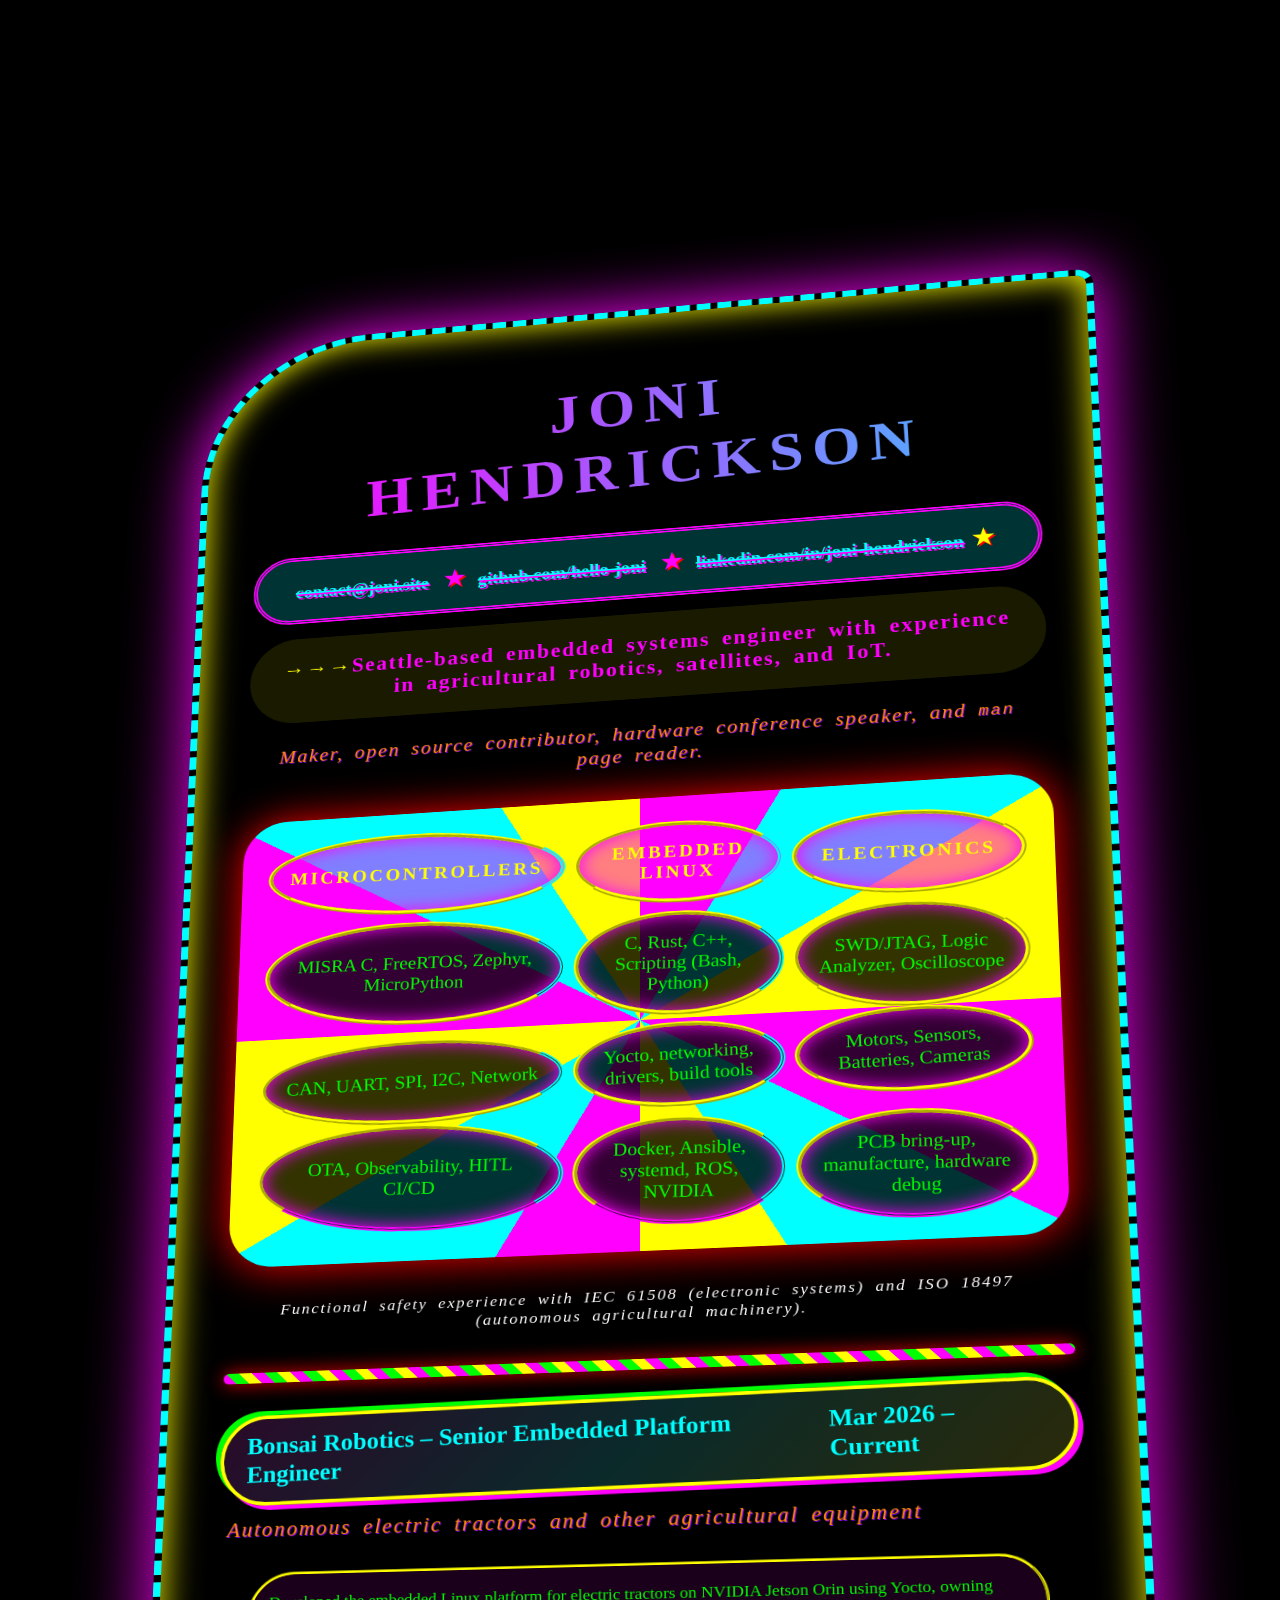
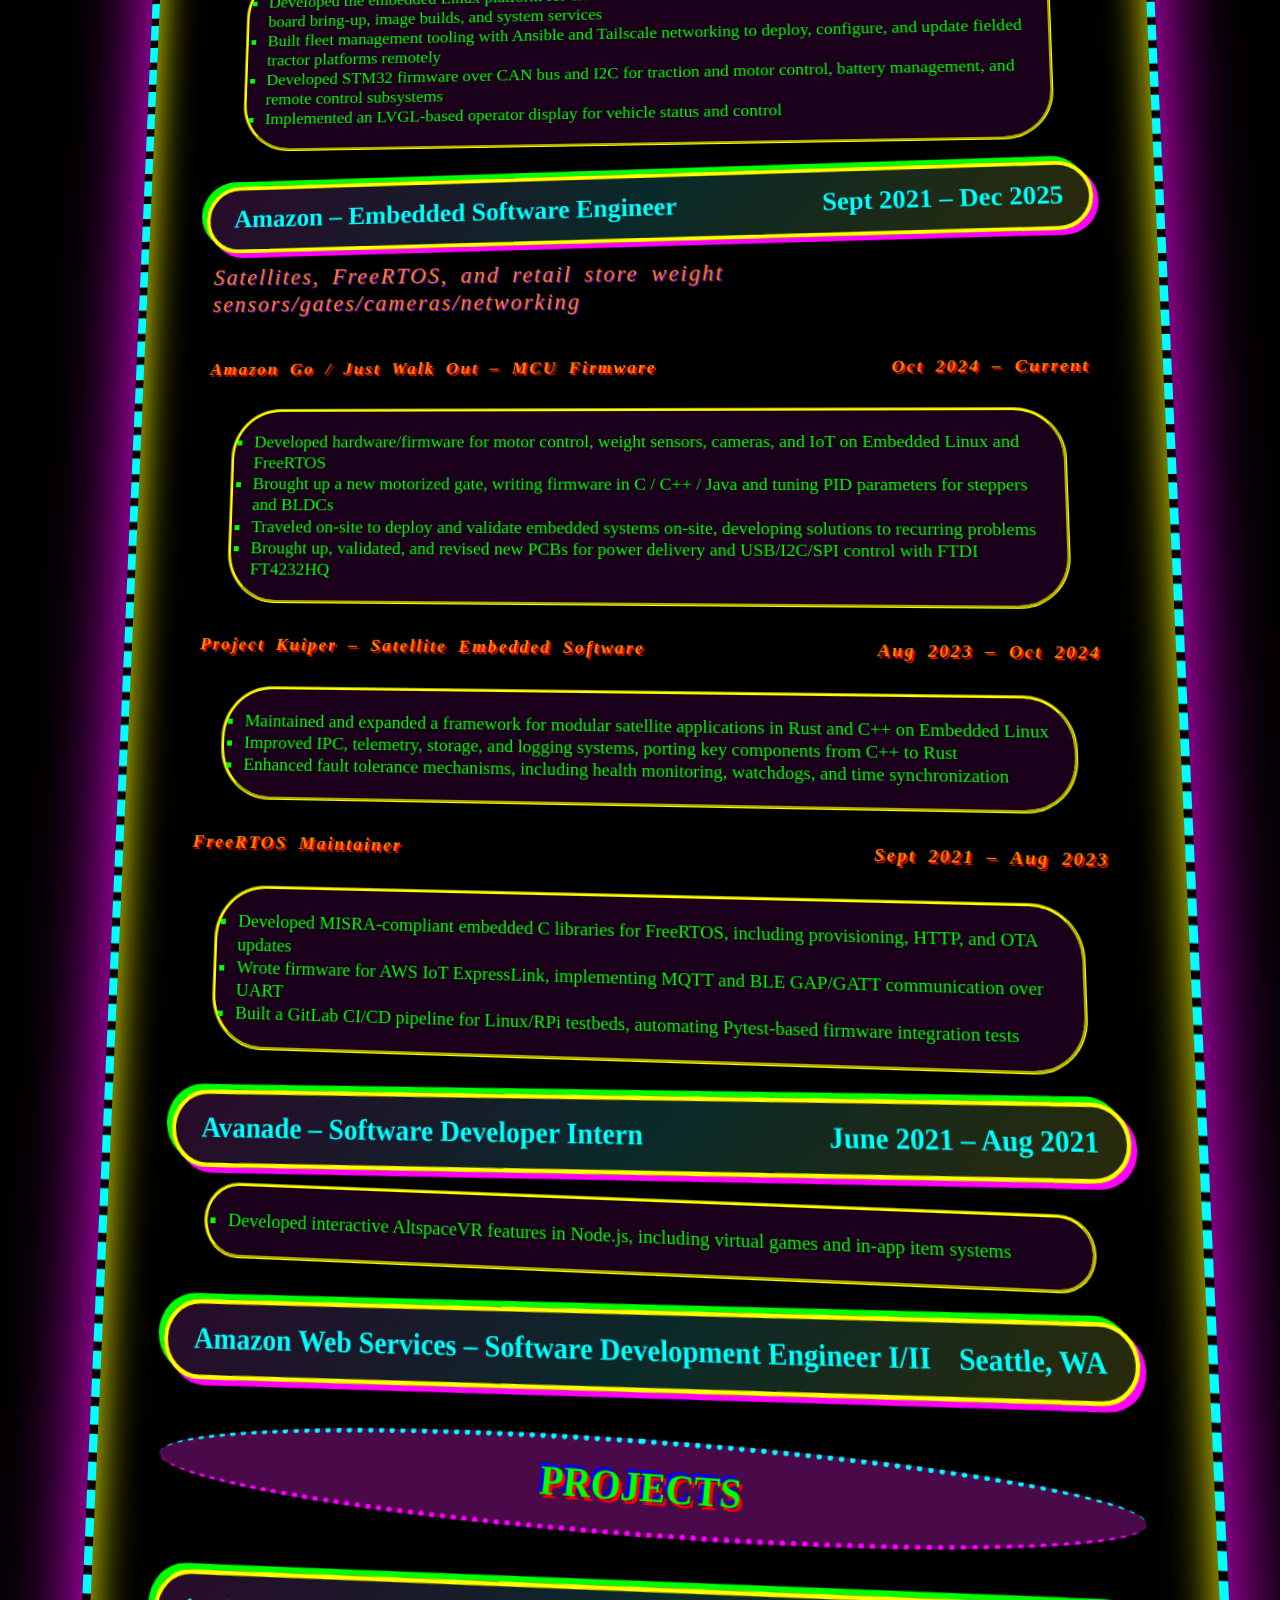
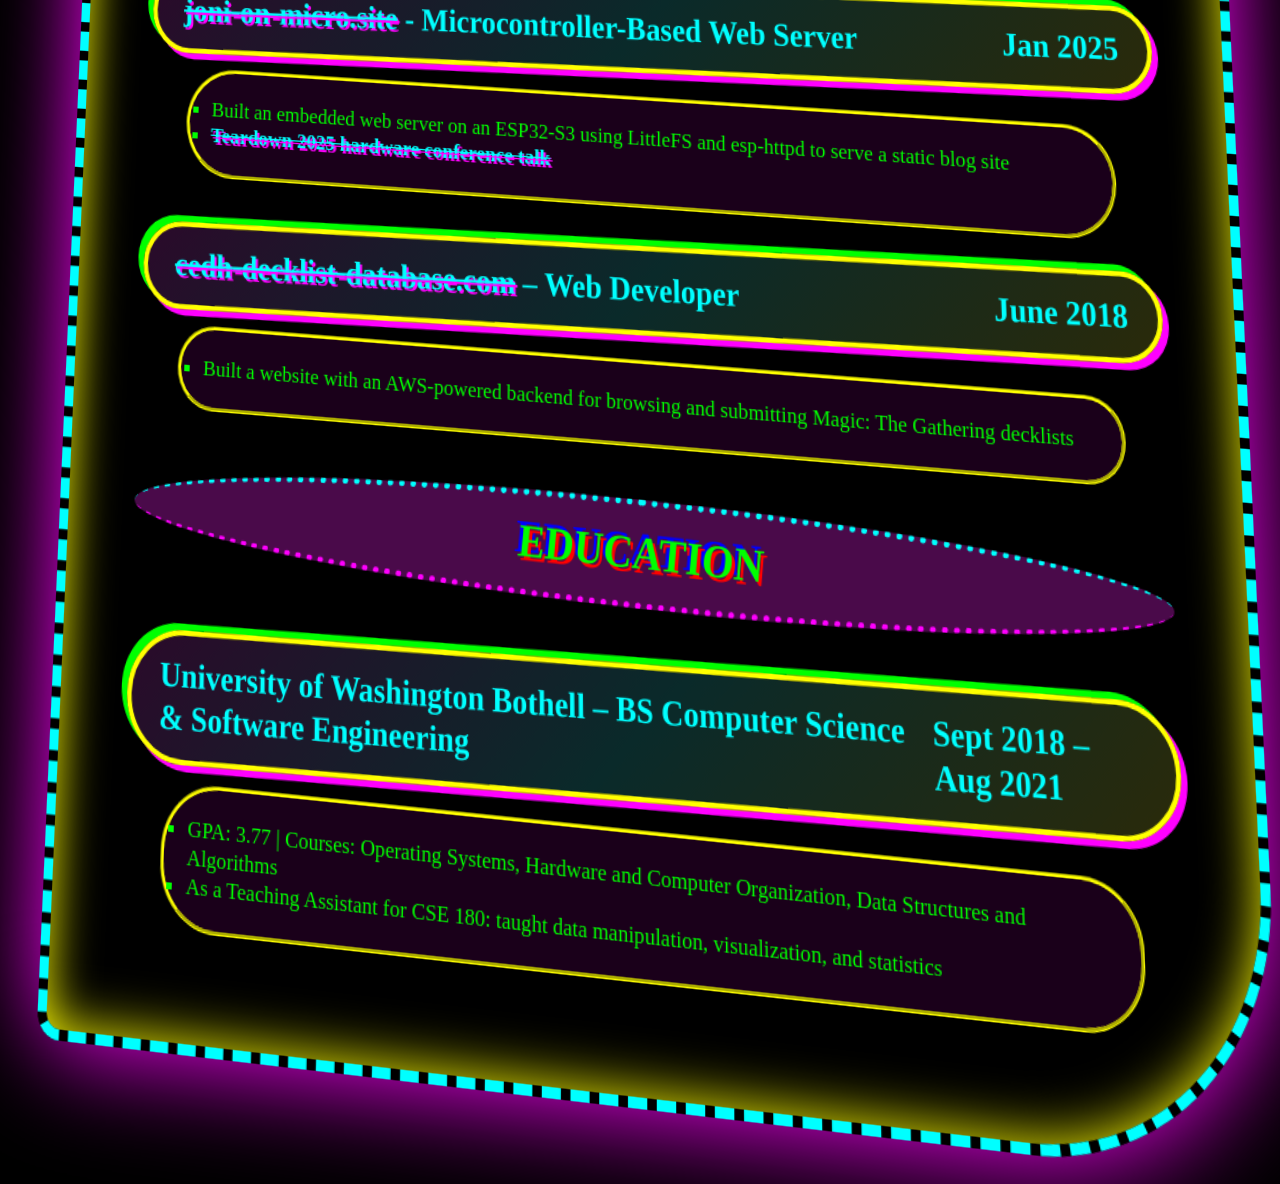
<file: docs/resume.html>
<html lang='en'><head><meta charset='UTF-8'><title>Joni Hendrickson - Resume</title><style>/* CHAOS REIGNS */

@keyframes rainbow-bg {
  0% {
    background: #ff00ff;
  }
  16% {
    background: #00ff00;
  }
  33% {
    background: #ffff00;
  }
  50% {
    background: #00ffff;
  }
  66% {
    background: #ff8800;
  }
  83% {
    background: #8800ff;
  }
  100% {
    background: #ff0000;
  }
}

@keyframes spin-wildly {
  from {
    transform: rotate(0deg);
  }
  to {
    transform: rotate(360deg);
  }
}

@keyframes wobble {
  0% {
    transform: skew(0deg, 0deg) scale(1);
  }
  25% {
    transform: skew(15deg, -10deg) scale(1.2);
  }
  50% {
    transform: skew(-20deg, 15deg) scale(0.8);
  }
  75% {
    transform: skew(10deg, 20deg) scale(1.3);
  }
  100% {
    transform: skew(0deg, 0deg) scale(1);
  }
}

@keyframes bounce-text {
  0%,
  100% {
    transform: translateY(0) rotate(-3deg);
  }
  50% {
    transform: translateY(-20px) rotate(3deg);
  }
}

@keyframes marquee {
  from {
    transform: translateX(100%);
  }
  to {
    transform: translateX(-100%);
  }
}

@keyframes pulse-glow {
  0%,
  100% {
    text-shadow:
      0 0 10px #ff00ff,
      0 0 20px #00ffff,
      0 0 30px #ffff00;
  }
  50% {
    text-shadow:
      0 0 30px #ff0000,
      0 0 50px #00ff00,
      0 0 70px #0000ff;
  }
}

@keyframes blink-crazy {
  0%,
  49% {
    opacity: 1;
    color: #ff00ff;
  }
  50%,
  100% {
    opacity: 0.3;
    color: #00ff00;
  }
}

body {
  color: #ff00ff;
  background: #000;
  font:
    1.1em "Comic Sans MS",
    "Papyrus",
    "Impact",
    fantasy;
  line-height: 1.2;
  margin: 0;
  padding: 20px;
  animation: rainbow-bg 2s infinite linear;
  cursor: crosshair;
}

hr {
  border: none;
  height: 12px;
  background: repeating-linear-gradient(
    45deg,
    #ff00ff,
    #ff00ff 10px,
    #00ff00 10px,
    #00ff00 20px,
    #ffff00 20px,
    #ffff00 30px
  );
  border-radius: 50px;
  margin: 30px 0;
  box-shadow: 0 0 20px #ff0000;
}

#resume {
  margin: 0 auto;
  max-width: 900px;
  padding: 60px;
  background: rgba(0, 0, 0, 0.7);
  border: 8px dashed #00ffff;
  border-radius: 200px 20px 200px 20px;
  box-shadow:
    0 0 80px #ff00ff,
    inset 0 0 40px #ffff00;
  backdrop-filter: blur(3px) hue-rotate(90deg);
  transform: perspective(1000px) rotateX(5deg) rotateY(-3deg);
}

h1 {
  text-transform: uppercase;
  text-align: center;
  font-size: 400%;
  font-family: "Impact", "Comic Sans MS", fantasy;
  margin: 0;
  padding: 20px;
  color: #ffff00;
  background: repeating-linear-gradient(90deg, #ff00ff, #00ffff, #ffff00, #ff00ff);
  background-size: 400% 400%;
  -webkit-background-clip: text;
  background-clip: text;
  -webkit-text-fill-color: transparent;
  animation:
    wobble 1s infinite,
    pulse-glow 0.5s infinite;
  text-shadow: none;
  letter-spacing: 10px;
  transform: rotate(-2deg);
}

h2 {
  border-bottom: 5px dotted #ff00ff;
  border-top: 5px dotted #00ffff;
  text-transform: uppercase;
  font-size: 200%;
  font-family: "Papyrus", "Comic Sans MS", fantasy;
  margin: 40px 0;
  padding: 15px;
  color: #00ff00;
  background: #4a0a4a;
  text-align: center;
  border-radius: 50%;
  transform: rotate(1deg) skew(-5deg);
  animation: bounce-text 1.5s infinite;
  text-shadow:
    3px 3px 0 #ff0000,
    -3px -3px 0 #0000ff;
}

h3 {
  font-size: 150%;
  font-family: "Comic Sans MS", "Brush Script MT", cursive;
  margin: 30px 0 10px;
  padding: 15px 25px;
  display: flex;
  justify-content: space-between;
  color: #00ffff;
  background: linear-gradient(135deg, #2a0a2a, #0a2a2a, #2a2a0a);
  border: 4px solid #ffff00;
  border-radius: 100px;
  transform: rotate(-1deg);
  box-shadow:
    5px 5px 0 #ff00ff,
    -5px -5px 0 #00ff00;
  animation: wobble 2s infinite;
}

h3 span {
  animation: spin-wildly 3s infinite linear;
  display: inline-block;
}

#spacer {
  padding: 0;
  display: flex;
  justify-content: space-between;
  color: #ff8800;
  font-style: italic;
  font-weight: bold;
  text-shadow: 2px 2px 0 #ff0000;
}

p {
  margin: 0 0 1em;
  padding: 10px;
  color: #ffffff;
  font-family: "Comic Sans MS", "Times New Roman", fantasy;
  letter-spacing: 2px;
  word-spacing: 5px;
  line-height: 1.2;
}

ul {
  padding: 20px;
  margin: 20px 2em;
  margin-bottom: 20px;
  list-style-type: square;
  color: #00ff00;
  background: rgba(255, 0, 255, 0.1);
  border: 3px groove #ffff00;
  border-radius: 50px;
  font-family: "Comic Sans MS", fantasy;
}

/* ul immediately after h1 = contact list */
h1 + ul {
  text-align: center;
  margin: 20px 0;
  padding: 20px;
  background: rgba(0, 255, 255, 0.2);
  border: 5px double #ff00ff;
  border-radius: 100px;
  animation: pulse-glow 1s infinite;
}

h1 + ul > li {
  display: inline;
  white-space: pre;
  list-style-type: none;
  color: #ffff00;
  font-size: 120%;
  font-family: "Impact", fantasy;
  text-shadow: 2px 2px 0 #ff0000;
  animation: blink-crazy 0.7s infinite;
}

h1 + ul > li::after {
  content: "  \2605  ";
  color: #ff00ff;
  font-size: 150%;
}

h1 + ul > li:last-child::after {
  content: " \2605";
  color: #ffff00;
}

/* Centering helper for use with attr_list */
.center {
  text-align: center;
}

/* Muted text helper for use with attr_list */
.muted {
  color: #ff8800;
  font-style: italic;
  font-family: "Brush Script MT", cursive;
  font-size: 130%;
  text-shadow: 1px 1px 0 #8800ff;
}

/* p immediately after contact list = summary */
h1 + ul + p {
  margin: 20px 0;
  padding: 25px;
  background: rgba(255, 255, 0, 0.1);
  border: 4px wavy #00ffff;
  border-radius: 80px;
  font-size: 140%;
  color: #ff00ff;
  animation: bounce-text 2s infinite;
}

a:link {
  color: #00ffff;
  text-decoration: line-through;
  font-weight: bold;
  text-shadow: 2px 2px 0 #ff00ff;
}
a:visited {
  color: #ff00ff;
  text-decoration: line-through;
}
a:hover {
  color: #ffff00;
  text-decoration: underline overline line-through;
  font-size: 150%;
  animation: spin-wildly 0.5s infinite linear;
  display: inline-block;
}

/* CSS for evenly spaced table with INSANE borders */
table {
  width: 100%;
  border-collapse: separate;
  border-spacing: 10px;
  margin: 30px auto;
  font-size: 1.1em;
  background: repeating-conic-gradient(
    #ff00ff 0deg 30deg,
    #00ffff 30deg 60deg,
    #ffff00 60deg 90deg
  );
  border-radius: 50px;
  padding: 20px;
  box-shadow: 0 0 50px #ff0000;
  animation: spin-wildly 30s infinite linear;
}

table th,
table td {
  padding: 20px;
  text-align: center;
  width: 33.33%;
  border: 5px ridge #ffff00;
  border-radius: 50%;
  background: rgba(0, 0, 0, 0.8);
  color: #00ff00;
  font-family: "Comic Sans MS", fantasy;
  font-size: 1.1em;
  box-shadow: inset 0 0 20px #ff00ff;
}

table th {
  font-weight: bold;
  color: #ffff00;
  background: rgba(255, 0, 255, 0.5);
  text-transform: uppercase;
  letter-spacing: 3px;
  animation: blink-crazy 1s infinite;
}

table tr td:not(:last-child),
table tr th:not(:last-child) {
  border-right: 5px double #00ffff;
}

table tr:last-child td {
  border-bottom: 5px double #ff00ff;
}

table tr {
  animation: wobble 3s infinite;
}

table tr:nth-child(odd) {
  transform: rotate(1deg);
}

table tr:nth-child(even) {
  transform: rotate(-1deg);
}

/* Marquee effect for the first paragraph after contact list */
h1 + ul + p::before {
  content: "\2192 \2192 \2192 ";
  animation: marquee 1s infinite linear;
  display: inline-block;
  color: #ffff00;
}

@media print {
  body {
    font-size: 10pt;
    margin: 0;
    padding: 0;
    background: none;
    color: #ff00ff;
    animation: none;
  }

  #resume {
    margin: 0;
    padding: 20px;
    border: 8px dashed #00ffff;
    background: rgba(0, 0, 0, 0.9);
    box-shadow: none;
    border-radius: 100px 10px 100px 10px;
    transform: none;
  }

  h1 {
    color: #ffff00;
    -webkit-text-fill-color: #ffff00;
    animation: none;
    text-shadow:
      3px 3px 0 #ff0000,
      -3px -3px 0 #0000ff;
  }

  h2 {
    color: #00ff00;
    border-bottom: 5px dotted #ff00ff;
    border-top: 5px dotted #00ffff;
    background: #4a0a4a;
    border-radius: 50%;
    animation: none;
    transform: rotate(1deg);
  }

  h3 {
    color: #00ffff;
    border: 4px solid #ffff00;
    border-radius: 100px;
    background: linear-gradient(135deg, #2a0a2a, #0a2a2a);
    animation: none;
    transform: rotate(-1deg);
  }

  abbr {
    text-decoration: none;
    font-variant: none;
  }

  a:link {
    color: #00ffff;
    text-decoration: line-through;
  }
  a:visited {
    color: #ff00ff;
    text-decoration: line-through;
  }

  table {
    background: #000;
    border-radius: 50px;
    animation: none;
  }

  table th,
  table td {
    border: 3px ridge #ffff00;
    border-radius: 20px;
    background: rgba(0, 0, 0, 0.8);
    color: #00ff00;
  }

  ul {
    border: 3px groove #ffff00;
    border-radius: 50px;
    color: #00ff00;
  }
}

@page {
  size: letter;
  margin: 0.5in 0.6in;
}

@media screen and (width <=800px) {
  body {
    font-size: 16pt;
    margin: 0;
    padding: 0;
    background: #000;
    animation: rainbow-bg 1s infinite linear;
  }

  #resume {
    margin: 0;
    padding: 1em;
    border: 5px dashed #00ffff;
    background: rgba(0, 0, 0, 0.8);
    box-shadow: 0 0 40px #ff00ff;
    border-radius: 50px;
  }
}
</style></head><body><div id='resume'><h1>Joni Hendrickson</h1>
<ul>
<li><a href="&#109;&#97;&#105;&#108;&#116;&#111;&#58;&#99;&#111;&#110;&#116;&#97;&#99;&#116;&#64;&#106;&#111;&#110;&#105;&#46;&#115;&#105;&#116;&#101;">&#99;&#111;&#110;&#116;&#97;&#99;&#116;&#64;&#106;&#111;&#110;&#105;&#46;&#115;&#105;&#116;&#101;</a></li>
<li><a href="https://github.com/hello-joni">github.com/hello-joni</a></li>
<li><a href="https://www.linkedin.com/in/joni-hendrickson/">linkedin.com/in/joni-hendrickson</a></li>
</ul>
<p class="center"><strong>Seattle-based embedded systems engineer with experience in agricultural robotics, satellites, and
IoT.</strong><br /></p>
<p class="center muted"><em>Maker, open source contributor, hardware conference speaker, and <code>man</code> page reader.</em><br /></p>
<table>
<thead>
<tr>
<th>Microcontrollers</th>
<th>Embedded Linux</th>
<th>Electronics</th>
</tr>
</thead>
<tbody>
<tr>
<td>MISRA C, FreeRTOS, Zephyr, MicroPython</td>
<td>C, Rust, C++, Scripting (Bash, Python)</td>
<td>SWD/JTAG, Logic Analyzer, Oscilloscope</td>
</tr>
<tr>
<td>CAN, UART, SPI, I2C, Network</td>
<td>Yocto, networking, drivers, build tools</td>
<td>Motors, Sensors, Batteries, Cameras</td>
</tr>
<tr>
<td>OTA, Observability, HITL CI/CD</td>
<td>Docker, Ansible, systemd, ROS, NVIDIA</td>
<td>PCB bring-up, manufacture, hardware debug</td>
</tr>
</tbody>
</table>
<p class="center"><em>Functional safety experience with IEC 61508 (electronic systems) and ISO 18497 (autonomous
agricultural machinery).</em><br /></p>
<hr />
<h3><span>Bonsai Robotics &ndash; Senior Embedded Platform Engineer</span> <span>Mar 2026 &ndash; Current</span></h3>
<p class="muted"><em>Autonomous electric tractors and other agricultural equipment</em><br /></p>
<ul>
<li>Developed the embedded Linux platform for electric tractors on NVIDIA Jetson Orin using Yocto,
  owning board bring-up, image builds, and system services</li>
<li>Built fleet management tooling with Ansible and Tailscale networking to deploy, configure, and
  update fielded tractor platforms remotely</li>
<li>Developed STM32 firmware over CAN bus and I2C for traction and motor control, battery management,
  and remote control subsystems</li>
<li>Implemented an LVGL-based operator display for vehicle status and control</li>
</ul>
<h3><span>Amazon &ndash; Embedded Software Engineer</span> <span>Sept 2021 &ndash; Dec 2025</span></h3>
<p class="muted"><em>Satellites, FreeRTOS, and retail store weight sensors/gates/cameras/networking</em><br /></p>
<p><span id="spacer"><span><em>Amazon Go / Just Walk Out &ndash; MCU Firmware</span> <span>Oct 2024 &ndash;
Current</em></span></span></p>
<ul>
<li>Developed hardware/firmware for motor control, weight sensors, cameras, and IoT on Embedded Linux
  and FreeRTOS</li>
<li>Brought up a new motorized gate, writing firmware in C / C++ / Java and tuning PID parameters for
  steppers and BLDCs</li>
<li>Traveled on-site to deploy and validate embedded systems on-site, developing solutions to
  recurring problems</li>
<li>Brought up, validated, and revised new PCBs for power delivery and USB/I2C/SPI control with FTDI
  FT4232HQ</li>
</ul>
<p><span id="spacer"><span><em>Project Kuiper &ndash; Satellite Embedded Software</span> <span>Aug 2023 &ndash; Oct
2024</em></span></span></p>
<ul>
<li>Maintained and expanded a framework for modular satellite applications in Rust and C++ on Embedded
  Linux</li>
<li>Improved IPC, telemetry, storage, and logging systems, porting key components from C++ to Rust</li>
<li>Enhanced fault tolerance mechanisms, including health monitoring, watchdogs, and time
  synchronization</li>
</ul>
<p><span id="spacer"><span><em>FreeRTOS Maintainer</em></span> <span>Sept 2021 &ndash; Aug 2023</span></span></p>
<ul>
<li>Developed MISRA-compliant embedded C libraries for FreeRTOS, including provisioning, HTTP, and OTA
  updates</li>
<li>Wrote firmware for AWS IoT ExpressLink, implementing MQTT and BLE GAP/GATT communication over UART</li>
<li>Built a GitLab CI/CD pipeline for Linux/RPi testbeds, automating Pytest-based firmware integration
  tests</li>
</ul>
<h3><span>Avanade &ndash; Software Developer Intern</span> <span>June 2021 &ndash; Aug 2021</span></h3>
<ul>
<li>Developed interactive AltspaceVR features in Node.js, including virtual games and in-app item
  systems</li>
</ul>
<h3><span>Amazon Web Services &ndash; Software Development Engineer I/II</span> <span>Seattle, WA</span></h3>
<h2>Projects</h2>
<h3><span><a href="https://joni-on-micro.site">joni-on-micro.site</a> - Microcontroller-Based Web Server</span> <span>Jan 2025</span></h3>
<ul>
<li>Built an embedded web server on an ESP32-S3 using LittleFS and esp-httpd to serve a static blog
  site</li>
<li><a href="https://www.crowdsupply.com/teardown/portland-2025/short-talk/joni-on-microsite-hosting-a-blog-on-a-microcontroller">Teardown 2025 hardware conference talk</a></li>
</ul>
<h3><span><a href="https://cedh-decklist-database.com/">cedh-decklist-database.com</a> &ndash; Web Developer</span> <span>June 2018</span></h3>
<ul>
<li>Built a website with an AWS-powered backend for browsing and submitting Magic: The Gathering
  decklists</li>
</ul>
<h2>Education</h2>
<h3><span>University of Washington Bothell &ndash; BS Computer Science &amp; Software Engineering</span> <span>Sept 2018 &ndash; Aug 2021</span></h3>
<ul>
<li>GPA: 3.77 | Courses: Operating Systems, Hardware and Computer Organization, Data Structures and
  Algorithms</li>
<li>As a Teaching Assistant for CSE 180: taught data manipulation, visualization, and statistics</li>
</ul></div></body></html>
</file>
